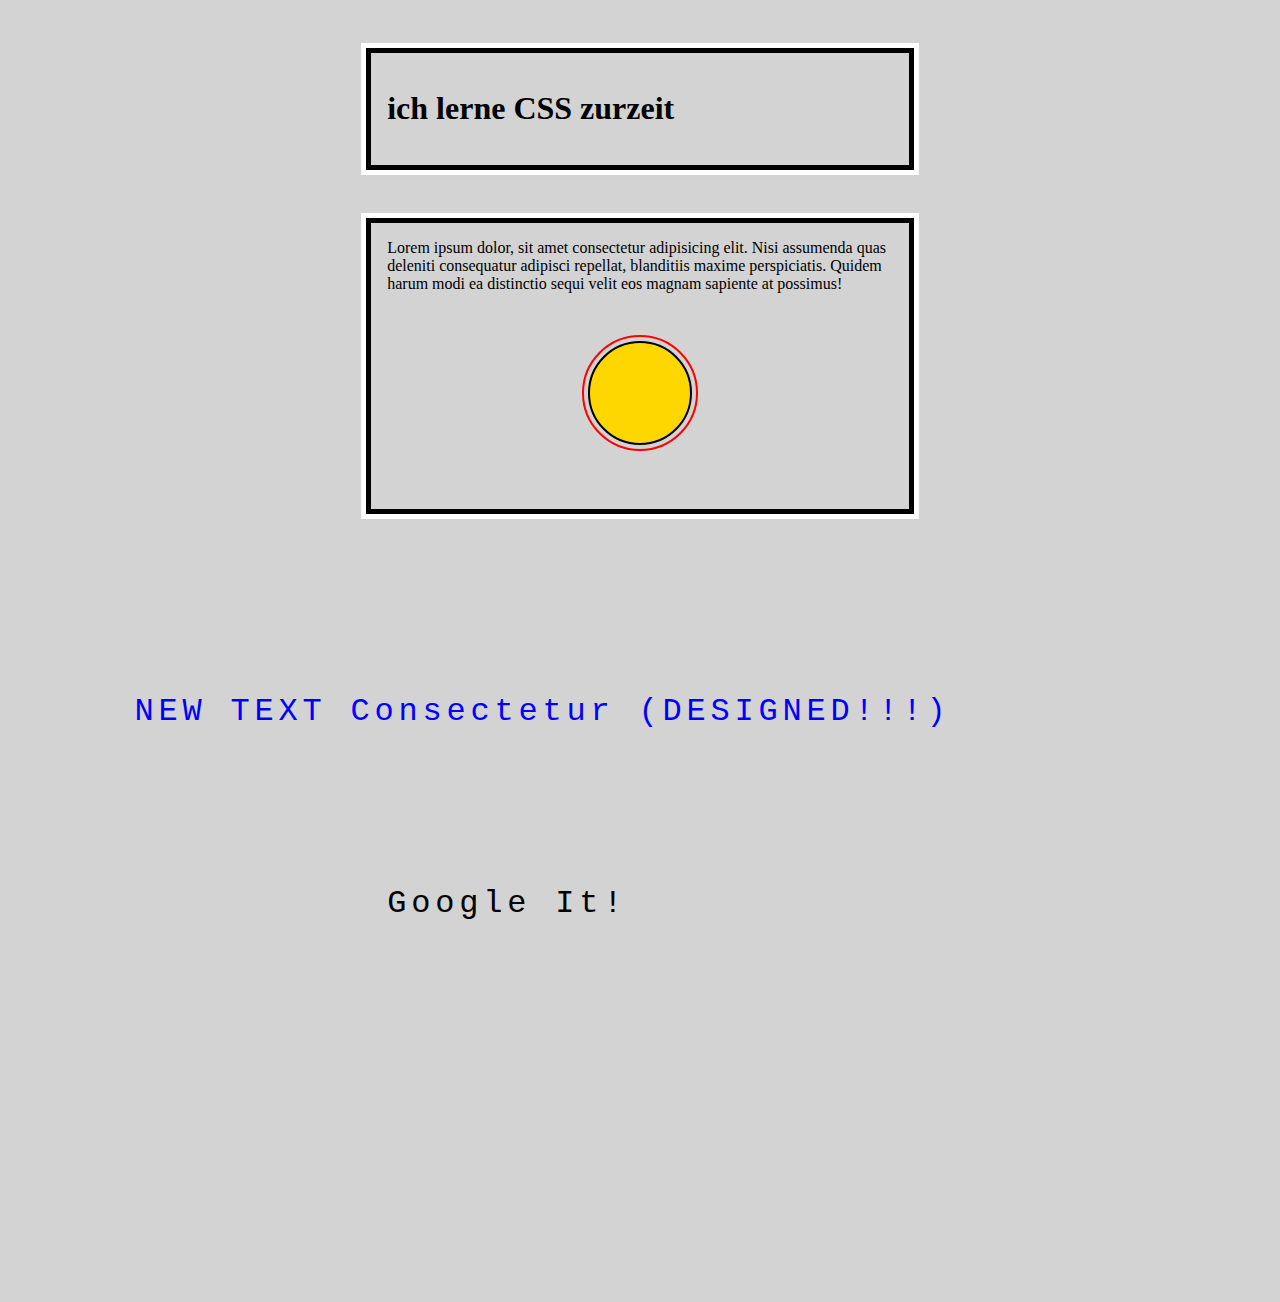
<file: index.html>
<!DOCTYPE html>
<html lang="en">
<head>
    <meta charset="UTF-8">
    <meta name="viewport" content="width=device-width, initial-scale=1.0">
    <title>Document</title>
    <link rel="stylesheet" href="indexS.css">
</head>
<body>
    <header class="container"> <h1>ich lerne CSS zurzeit </h1> </header>
    <main class="container" >
        <article>Lorem ipsum dolor, sit amet consectetur adipisicing elit. Nisi assumenda quas deleniti consequatur adipisci repellat, blanditiis maxime perspiciatis. Quidem harum modi ea distinctio sequi velit eos magnam sapiente at possimus!</article>
        <div class="circle"> </div>
    </main>
<div class="new" >NEW TEXT  consectetur<span class="dev1"></span> (DESIGNED!!!) </span> </div>  <br>
<a href="https://www.google.com" target="_blank"> Google it!</a>
</body>

</html>
</file>
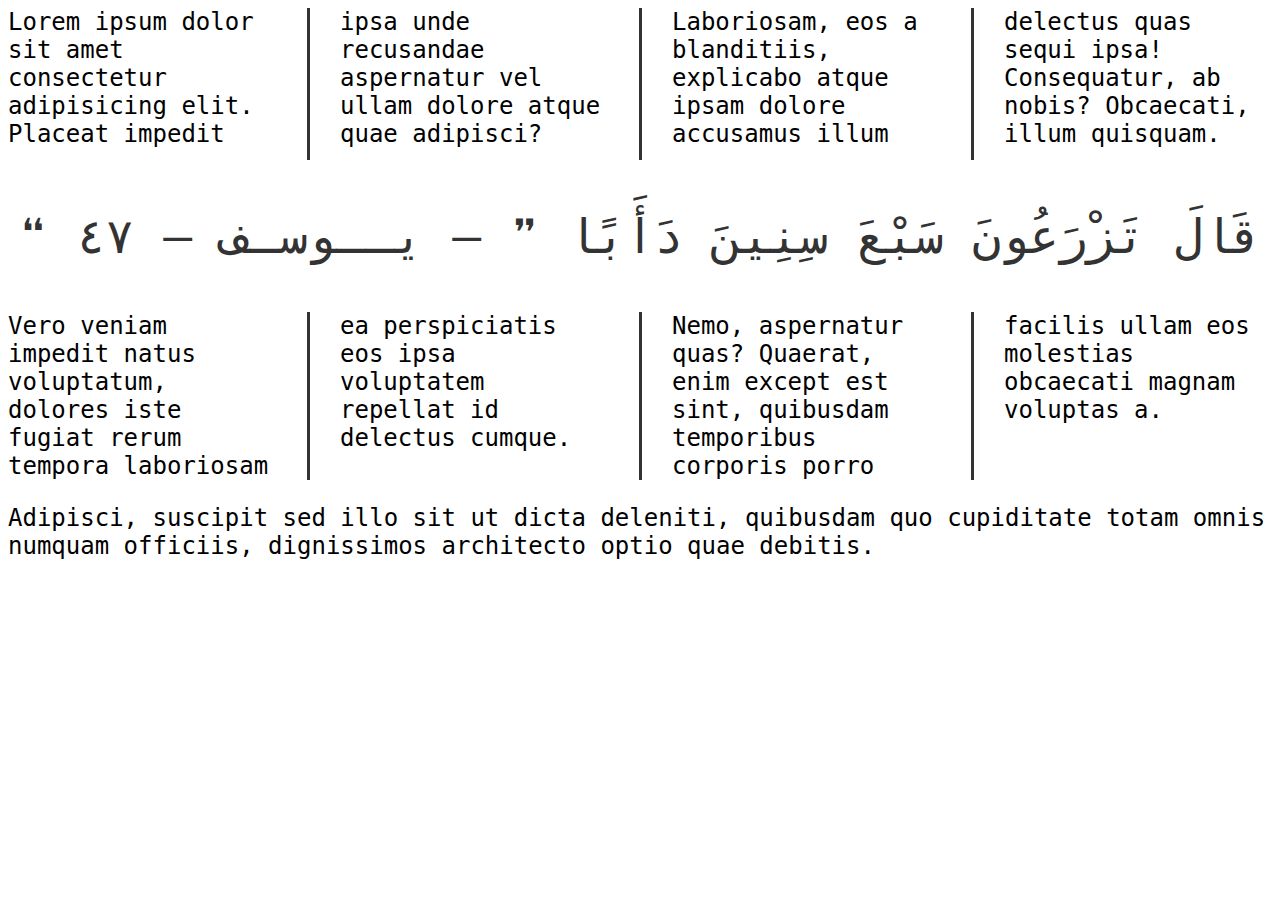
<file: Dispaly.html>
<!DOCTYPE html>
<html lang="en">
<head>
    <meta charset="UTF-8">
    <meta name="viewport" content="width=device-width, initial-scale=1.0">
    <title>Display</title>
    <link rel="stylesheet" href="Display.css">
</head>
<body>
    <section class="columns">
        <p>Lorem ipsum dolor sit amet consectetur adipisicing elit. Placeat impedit ipsa unde recusandae aspernatur vel ullam dolore atque quae adipisci?</p> 
        <p>Laboriosam, eos a blanditiis, explicabo atque ipsam dolore accusamus illum delectus quas sequi ipsa! Consequatur, ab nobis? Obcaecati, illum quisquam.</p>
        <!-- <h2>Next Topic</h2> -->
        <p class="hikma">&#10077; قَالَ تَزْرَعُونَ سَبْعَ سِنِينَ دَأَبًا &#10078;  &#8212;  يــوسـف &#8212; ٤٧  </p> 
        <p>Vero veniam impedit natus voluptatum, dolores iste fugiat rerum tempora laboriosam ea perspiciatis eos ipsa voluptatem repellat id delectus cumque.</p>
        <p>Nemo, aspernatur quas? Quaerat, enim except est sint, quibusdam temporibus corporis porro facilis ullam eos molestias obcaecati magnam voluptas a.</p>
    </section>
    <p>Adipisci, suscipit sed illo sit ut dicta deleniti, quibusdam quo cupiditate totam omnis numquam officiis, dignissimos architecto optio quae debitis.</p>
</body>
</html>
</file>
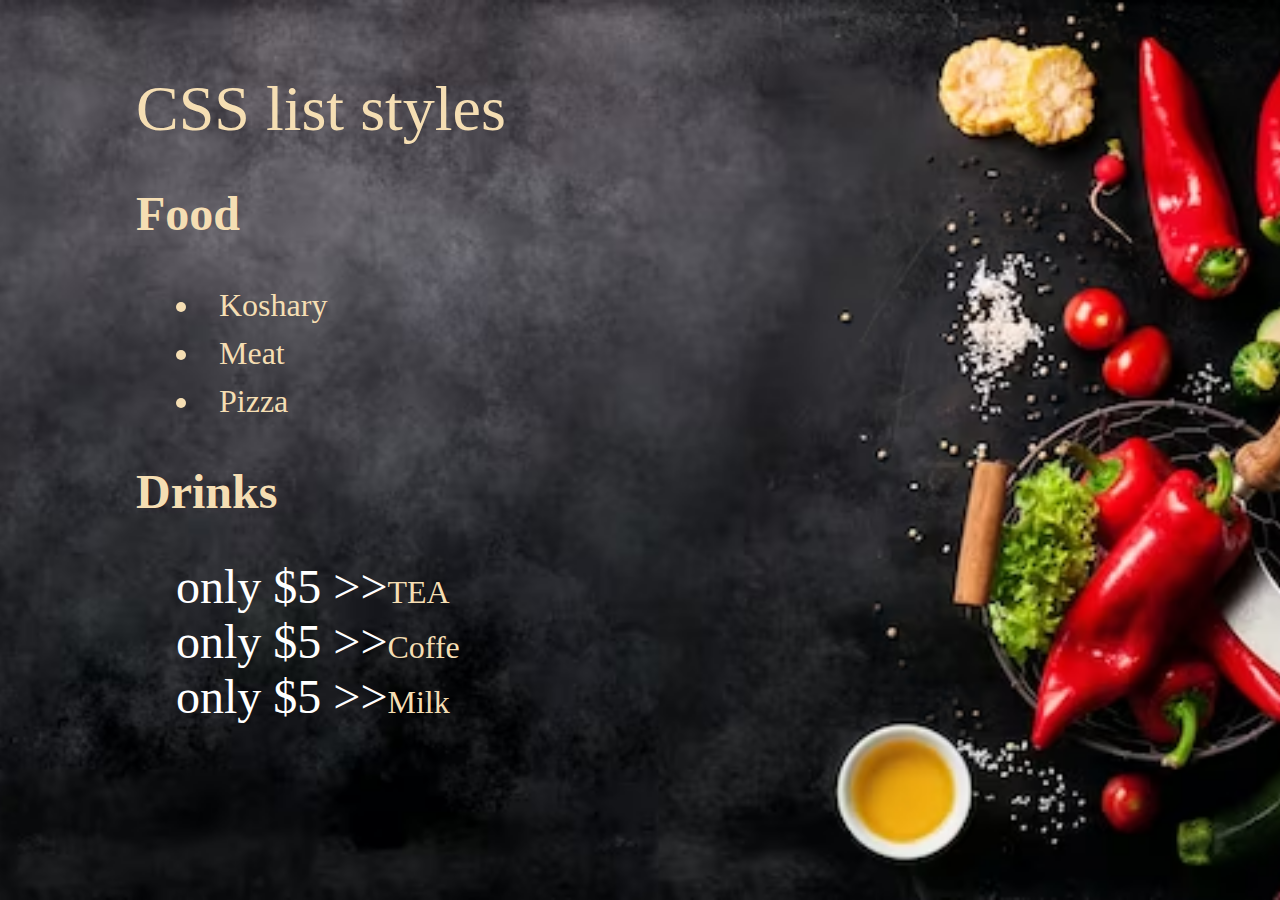
<file: list style.html>
<!DOCTYPE html>
<html lang="en">
<head>
    <meta charset="UTF-8">
    <title>List Styles</title>
    <link rel="stylesheet" href="list style S.css">
</head> 
<header class="h1">
   <span id="header">CSS list styles</span>  
</header>
<body>
    <main>
        <article>
            <h2> Food</h2>
            <ol>
                <li>Koshary </li>
                <li>Meat</li>
                <li>Pizza</li>            
            </ol>
        </article>
        <article>
            <h2>Drinks </h2>
            <ul>
                <li>TEA</li>
                <li id="Coffe">Coffe </li>
                <li>Milk</li>
            </ul>
        </article>
    </main>
</body>
</html>
</file>
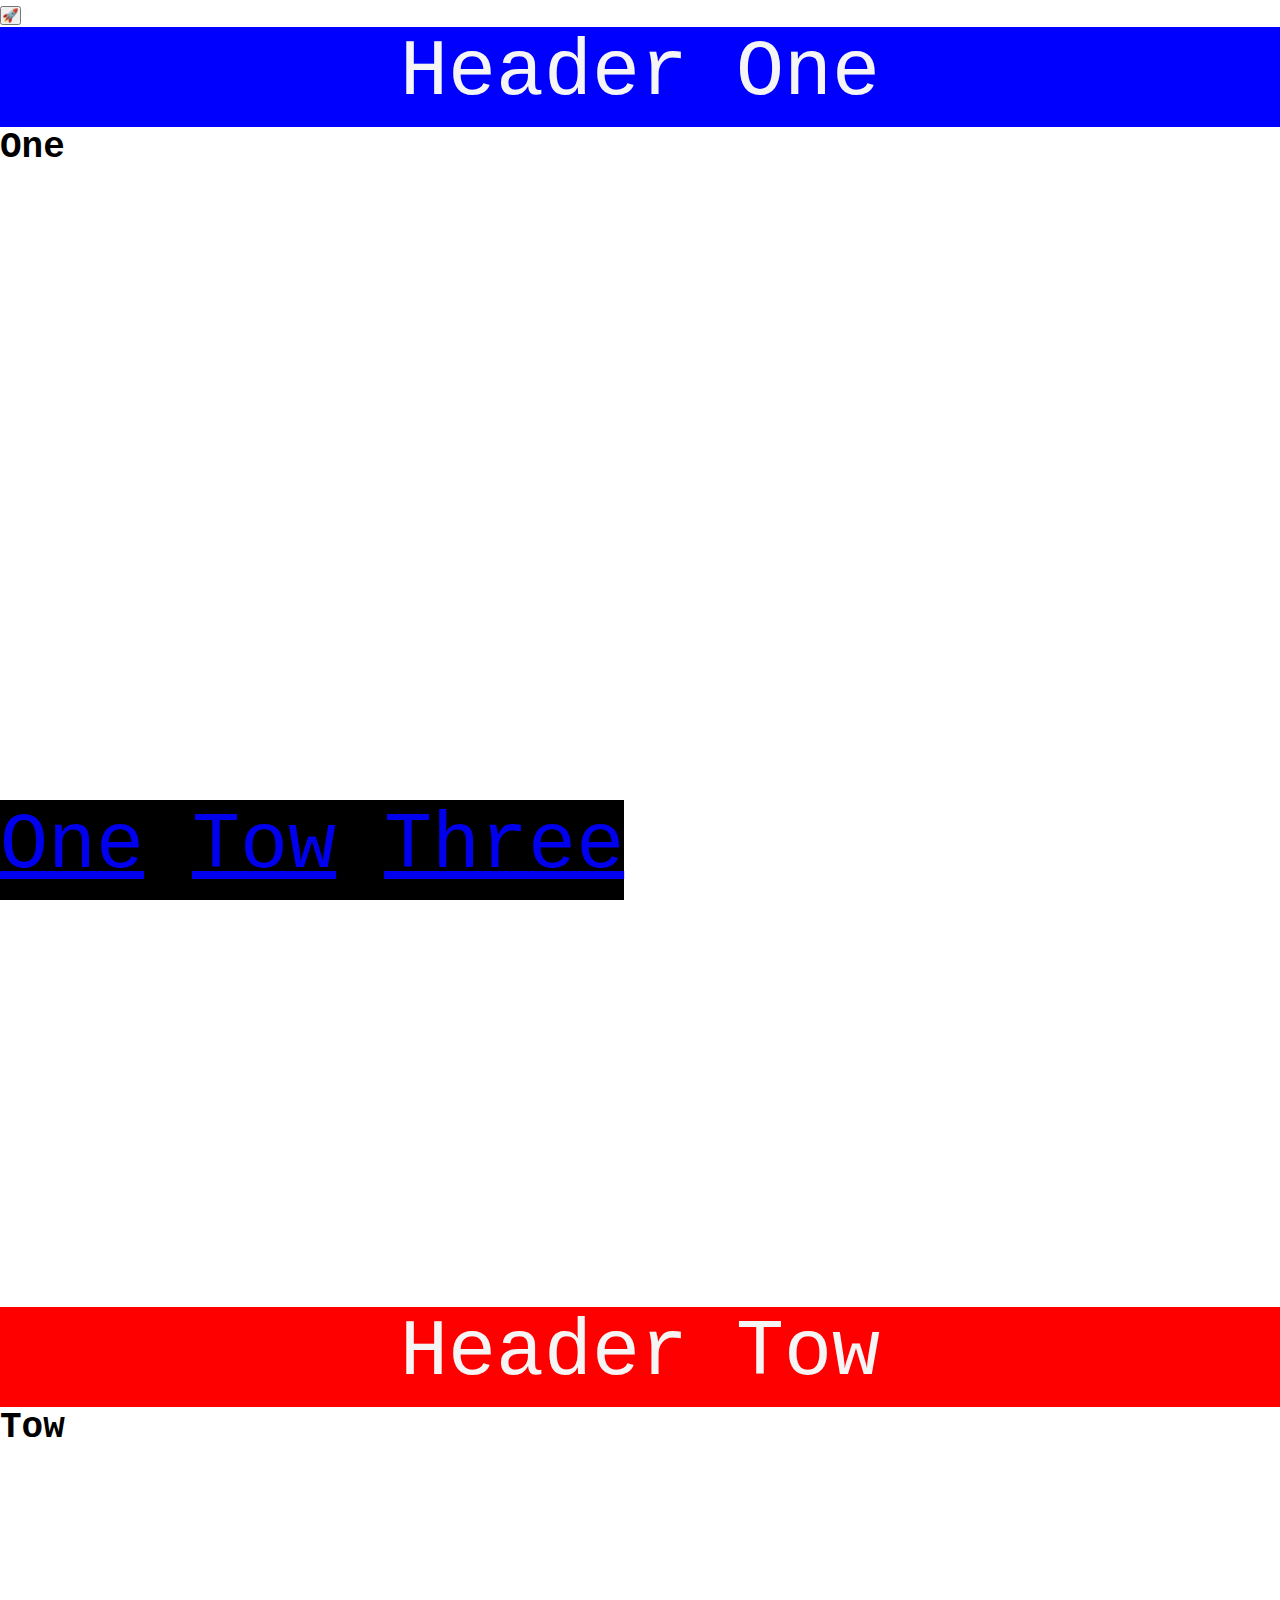
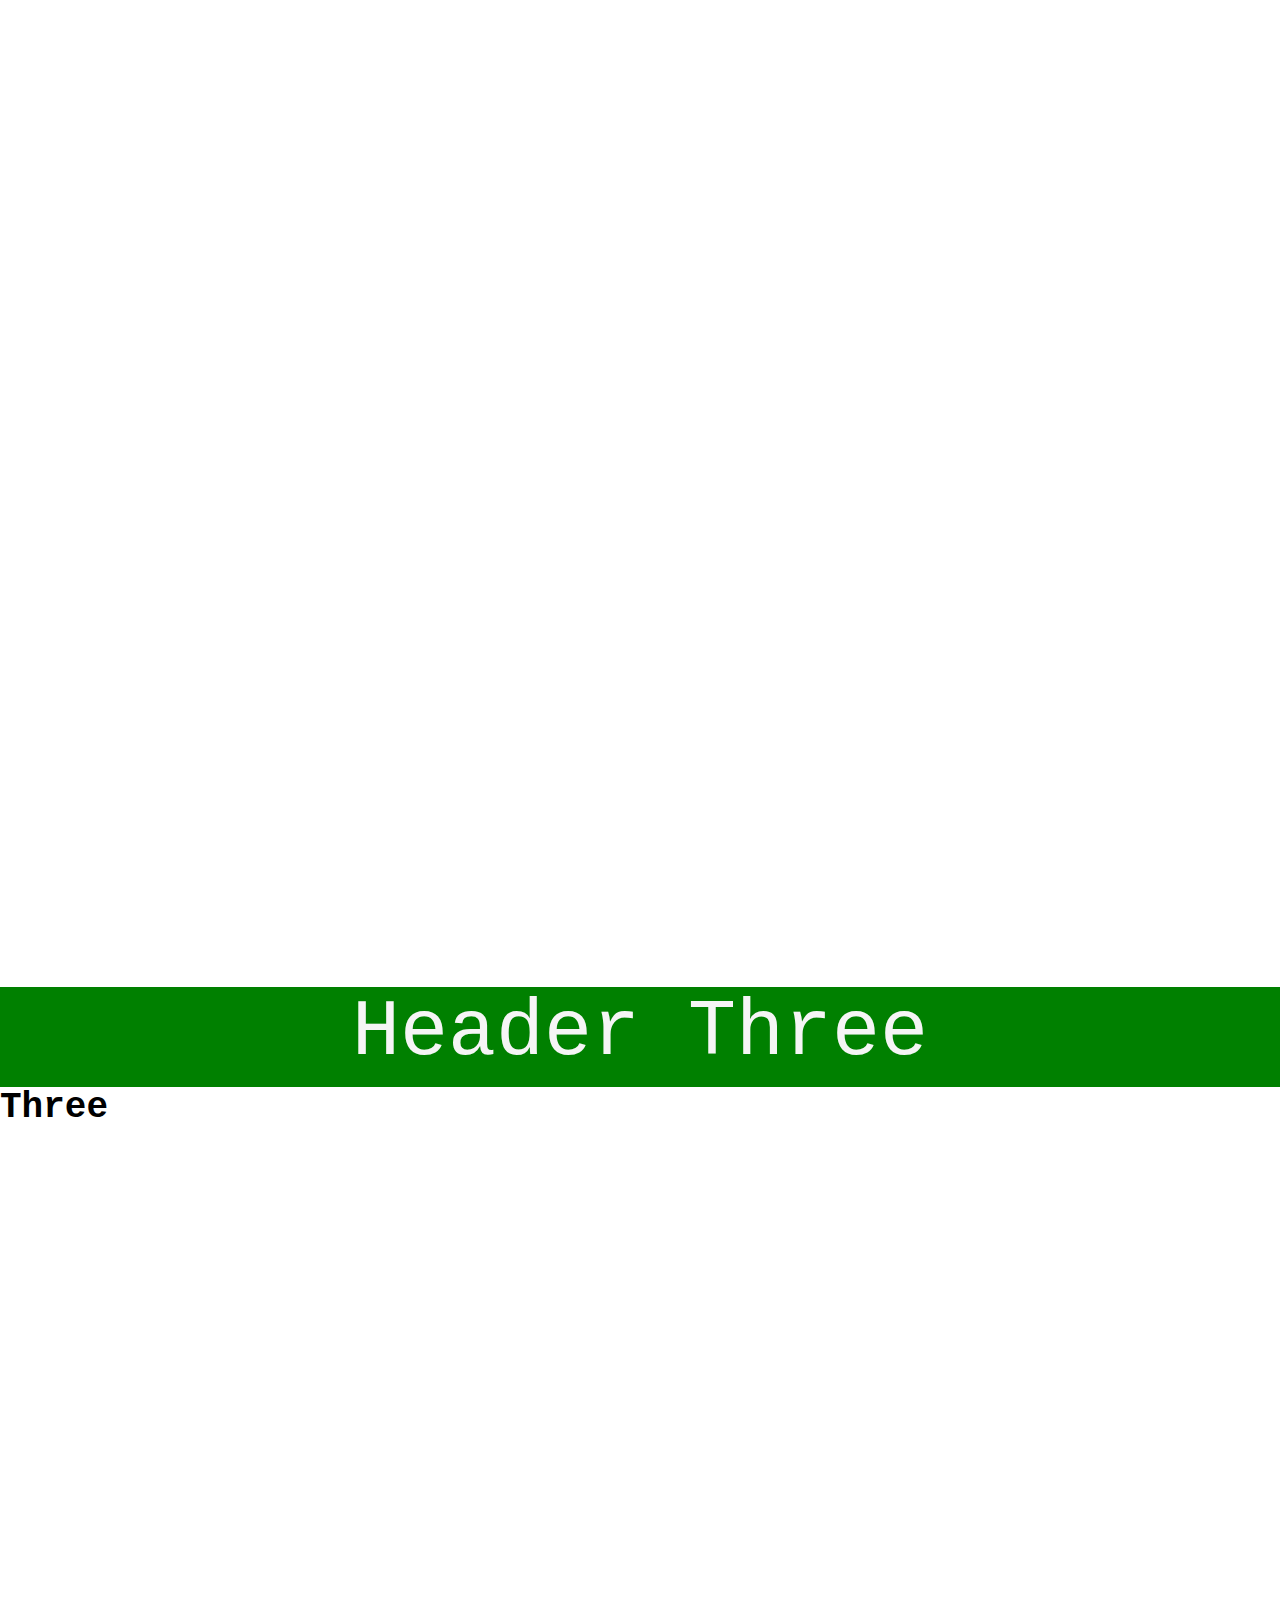
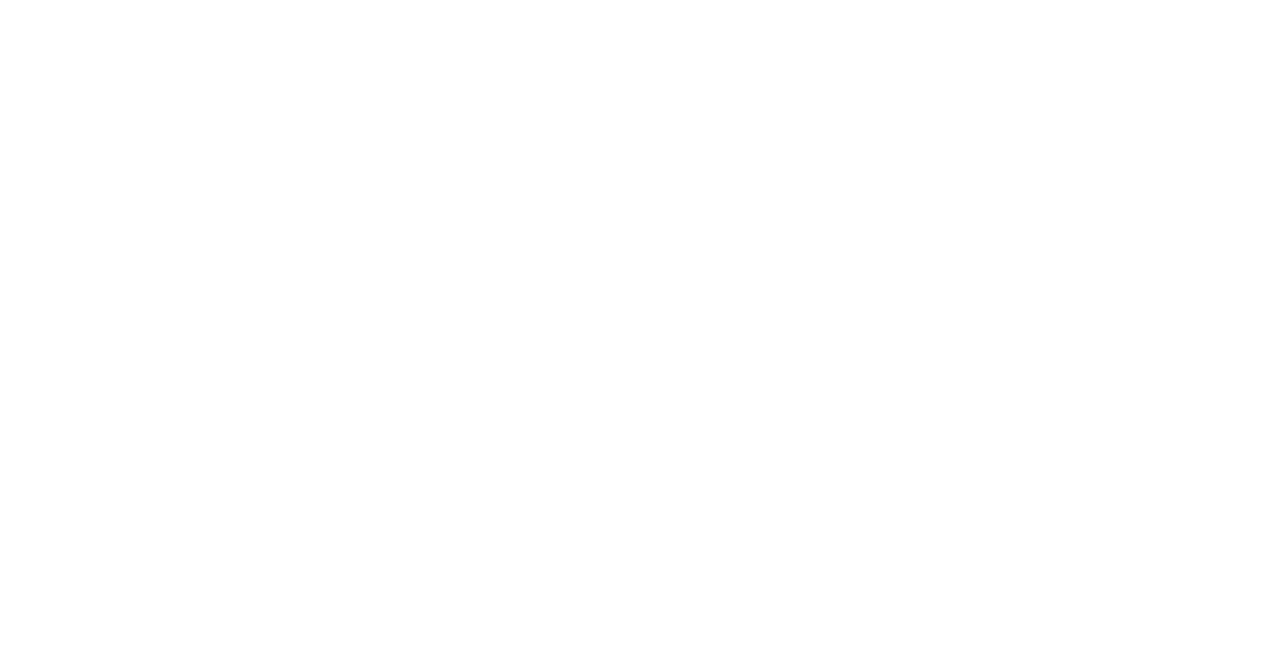
<file: position.html>
<!DOCTYPE html>
<html lang="en">
<head>
    <meta charset="UTF-8">
    <title>position</title>
    <link rel="stylesheet" href="position.css">
</head>
<body>
<!--     <div class="outer-container">
        <div class="inner-container">
            <div class="box absolute">
                <p>Absolute</p>
            </div>
            <div class="box relative">
                <p>Relative</p>
            </div>
            <div class="box fixed">
                <p>Fixed</p>
            </div>
            <div class="box sticky">
                <p>Sticky</p>
            </div>
        </div>

    </div> -->

    <button class="social" >🚀</button>
    <section id="one" >
        <header class="blue">Header One</header>
        <h2>One</h2>
    </section>
    <section id="tow">
        <header class="red">Header Tow</header>
        <h2>Tow</h2>
    </section>
     <section id="three">
            <header class="green">Header Three</header>
            <h2> Three</h2>
    </section>
    <footer>
        <a href="#one">One</a>
        <a href="#tow">Tow</a>
        <a href="#three">Three</a>
    </footer>
</body>
</html>
</file>
<file: indexS.css>
* /*  {
    margin: 0;
    padding: 0;
    box-sizing: border-box;
    */ 

body{
    background-color: lightgray
}

.container {
    border: 5px solid black ;
    outline: 5px solid white; 
    width: 40%; 
    padding: 1rem;
    margin: 3rem  auto ;
    
} 
.circle { 
    margin: 3rem auto;
    background-color: gold;
    width: 100px;
    height: 100px;
    border: 2px solid black;
    border-radius: 50%;
    outline: 2px solid red;
    outline-offset: 0.25rem;
}
.new , a{
    padding: 10%;
    font-size: 2rem; 
    color: blue ;
    text-transform: capitalize;
    line-height: 1.5;
    letter-spacing: 0.15em; 
    font-family: 'courier New';}
    a{
        padding: 30%;
        text-decoration: none; 
        color: black
    }
    a:hover , a:focus {
        color: brown; 
        opacity: 0.6;
    }
</file>
<file: Display.css>
/* *{
    margin: 0;
    padding: 0;
    box-sizing: border-box;
} */
body {
    font-family: monospace;
    font-size: 1.5rem;
}

.columns {
/*     column-count: 4;
    column-width: 250px; */
    columns: 4 250px;
    column-rule: 3px solid #333;
    column-gap: 4rem;
} 
.columns p {
    margin-top: 0;
}
.columns h2{
margin: 0;
background-color: #333;
color: #fff;
padding: 3rem;
break-inside: avoid;
break-before: column;
}
.columns .hikma {
    margin-top: 3rem;
    font-size: 3rem;
    text-align: center;
    color: #333;
    column-span: all;
}
</file>
<file: list style S.css>
body{
    background-image: url('vegetables-set-left-black-slate_1220-685.avif');
    background-repeat: no-repeat;
    background-position: center ;
    background-attachment: fixed ;
    background-size: cover;
    padding: 5% 10%;
    font-size: 2rem;
}
ol , ul ,h2 ,header {
    color: wheat;
}
header {
    font-size: 4rem;
}
ol{ 

    list-style-type: disc;
    list-style-position: inside;
    line-height: 1.5;
}
ul{
list-style-position: inside;
}
 ul ::marker {
    color: white;
    font-size: 1.5em;
    font-family: fantasy;
    content: "only $5 >>";
    
}
</file>
<file: position.css>
* {
    margin: 0;
    padding: 0;
    box-sizing: border-box;

}
body {
    font-family: monospace;
    font-size: 1.5rem;
    min-height: 200vh;
}

.outer-container {
    border: 3px dashed #333;
    width: 75vw;
    height: 85vw;
    margin: 40px auto;
    position: relative;
}

.inner-container {
    border: 3px solid #333;
    width: 40vw;
    height: 50vw;
    margin: 200px auto;
}

.box {
    width: 150px;
    height: 150px;
    color: #fff;
    padding: 1rem;
}
.absolute {
    background-color: blue;
    position: absolute;
    top: 0;
    left: 0px;
}

.relative {
    background-color: red;
    position: relative;
    top: 300px;
    left: 100px;
}

.fixed {
    background-color: green;
    position: fixed;
    top: 100px;
}

.sticky {
    background-color: black;
    position: sticky;
    top: 0;
}

/* remember , how to make things disappear */


/* ///////////////////////////////// */

section {
    height: 100vw;
    
}
.blue {background-color: blue;}
.red {background-color: red;}
.green {background-color: green;}

header , footer {
    color: whitesmoke;
    text-align: center;
    height: 100px;
    font-size: 5rem;
}

header{
    position: sticky;
    top: 0;
}
footer {
    background-color: black;
    position: fixed;
    bottom: 0;
}
</file>
